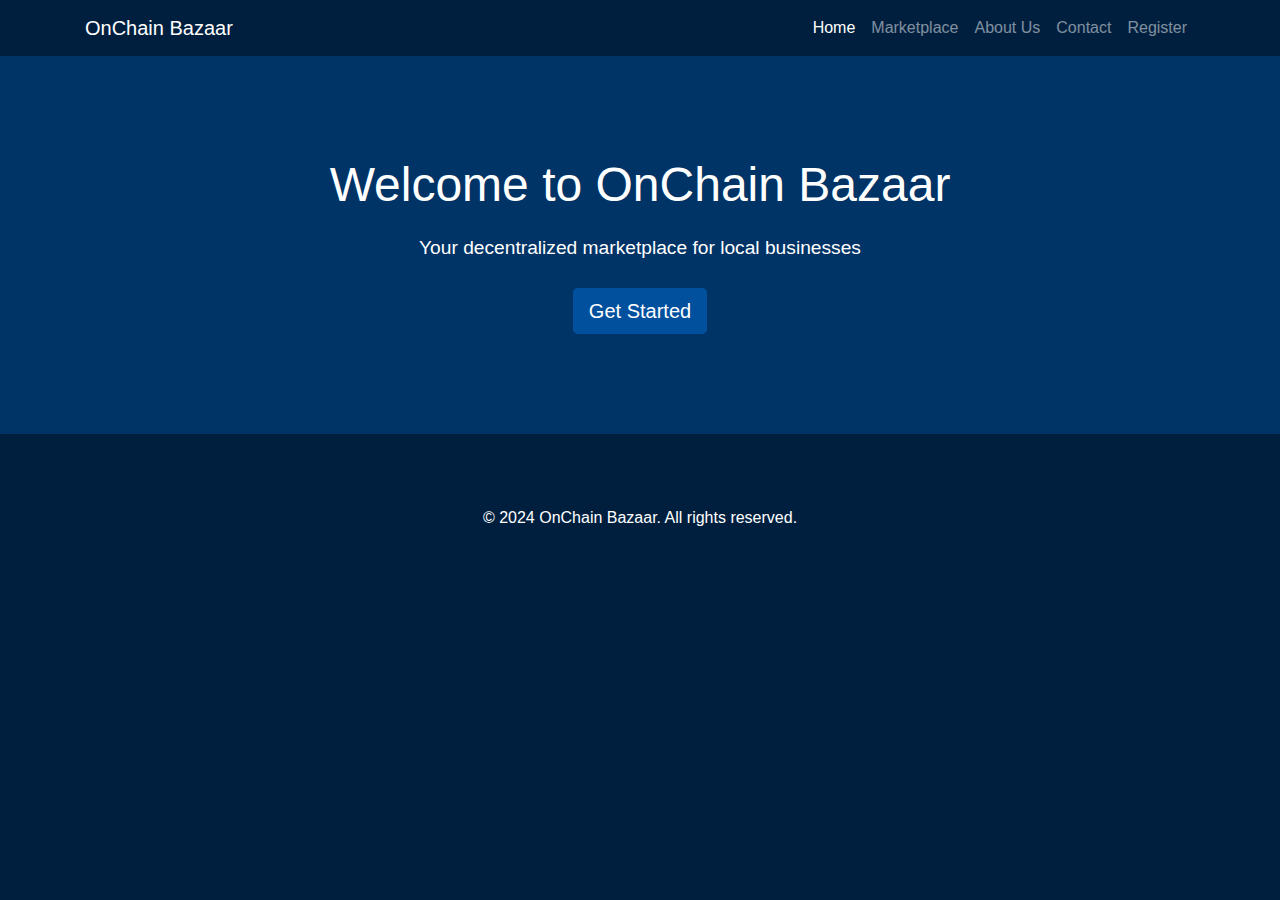
<file: index.html>
<!DOCTYPE html>
<html lang="en">

<head>
    <meta charset="UTF-8">
    <meta name="viewport" content="width=device-width, initial-scale=1.0">
    <title>OnChain Bazaar</title>
    <link rel="stylesheet" href="https://stackpath.bootstrapcdn.com/bootstrap/4.5.2/css/bootstrap.min.css">
    <link rel="stylesheet" href="styles.css">
    <style>
     
    </style>
</head>

<body>
    <nav class="navbar navbar-expand-lg navbar-dark">
        <div class="container">
            <a class="navbar-brand" href="#">OnChain Bazaar</a>
            <button class="navbar-toggler" type="button" data-toggle="collapse" data-target="#navbarNav"
                aria-controls="navbarNav" aria-expanded="false" aria-label="Toggle navigation">
                <span class="navbar-toggler-icon"></span>
            </button>
            <div class="collapse navbar-collapse" id="navbarNav">
                <ul class="navbar-nav ml-auto">
                    <li class="nav-item active">
                        <a class="nav-link" href="#">Home</a>
                    </li>
                    
                    <li class="nav-item">
                        <a class="nav-link" href="market.html">Marketplace</a>
                    </li>
                    <li class="nav-item">
                        <a class="nav-link" href="about.html">About Us</a>
                    </li>
                    <li class="nav-item">
                        <a class="nav-link" href="#">Contact</a>
                    </li>
                    <li class="nav-item">
                        <a class="nav-link" href="reg.html">Register</a>
                    </li>
                </ul>
            </div>
        </div>
    </nav>

    <div class="hero">
        <div class="container">
            <h1>Welcome to OnChain Bazaar</h1>
            <p>Your decentralized marketplace for local businesses</p>
            <a href="#" class="btn btn-primary btn-lg">Get Started</a>
        </div>
    </div>

    
    <footer class="text-center text-lg-start mt-5">
        <div class="container p-4">
            <p>&copy; 2024 OnChain Bazaar. All rights reserved.</p>
        </div>
    </footer>

    <script src="https://code.jquery.com/jquery-3.5.1.slim.min.js"></script>
    <script src="https://cdn.jsdelivr.net/npm/@popperjs/core@2.9.2/dist/umd/popper.min.js"></script>
    <script src="https://stackpath.bootstrapcdn.com/bootstrap/4.5.2/js/bootstrap.min.js"></script>
</body>

</html>
</file>
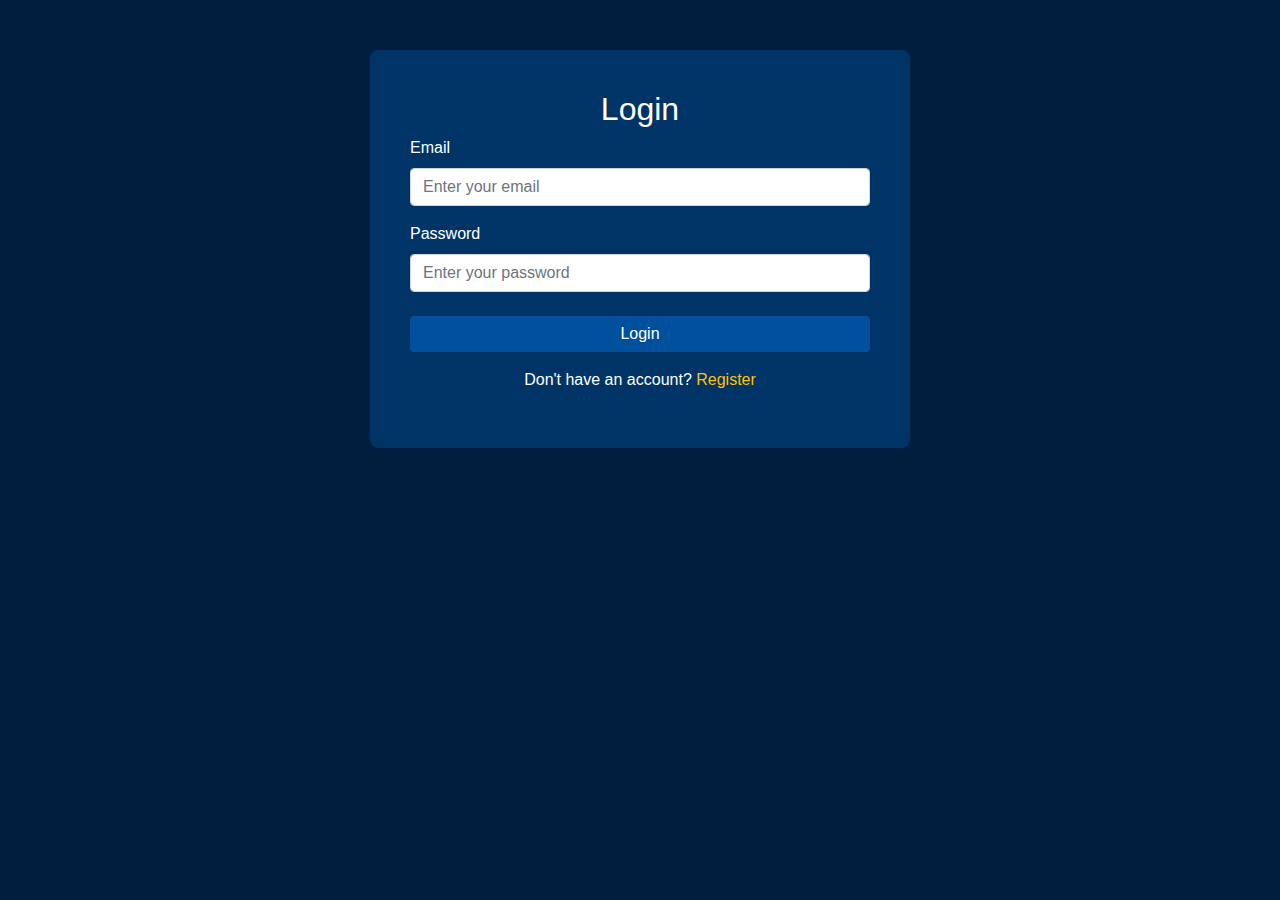
<file: login.html>
<!DOCTYPE html>
<html lang="en">

<head>
    <meta charset="UTF-8">
    <meta name="viewport" content="width=device-width, initial-scale=1.0">
    <title>Login - OnChain Bazaar</title>
    <link rel="stylesheet" href="https://stackpath.bootstrapcdn.com/bootstrap/4.5.2/css/bootstrap.min.css">
    <style>
        body {
            background-color: #001f3f;
            color: #ffffff;
        }

        .login-form {
            background-color: #003366;
            padding: 40px;
            border-radius: 8px;
            margin-top: 50px;
        }

        .btn-primary {
            border: none;
            background-color: #00509e;
        }

        .btn-primary:hover {
            background-color: #002a5e;
        }
    </style>
</head>

<body>

    <div class="container">
        <div class="row justify-content-center">
            <div class="col-md-6">
                <div class="login-form">
                    <h2 class="text-center">Login</h2>
                    <form id="loginForm" onsubmit="return validateLoginForm()">
                        <div class="form-group">
                            <label for="email">Email</label>
                            <input type="email" class="form-control" id="email" placeholder="Enter your email" required>
                        </div>
                        <div class="form-group">
                            <label for="password">Password</label>
                            <input type="password" class="form-control" id="password" placeholder="Enter your password" required>
                        </div>
                        <button type="submit" class="btn btn-primary btn-block mt-4">Login</button>
                    </form>
                    <p class="text-center mt-3">Don't have an account? <a href="reg.html" class="text-warning">Register</a></p>
                </div>
            </div>
        </div>
    </div>

    <script>
        function validateLoginForm() {
            var email = document.getElementById("email").value;
            var password = document.getElementById("password").value;

            if (email === "" || password === "") {
                alert("Please fill out all fields.");
                return false;
            }

           
            return true;
        }
    </script>

</body>

</html>
</file>
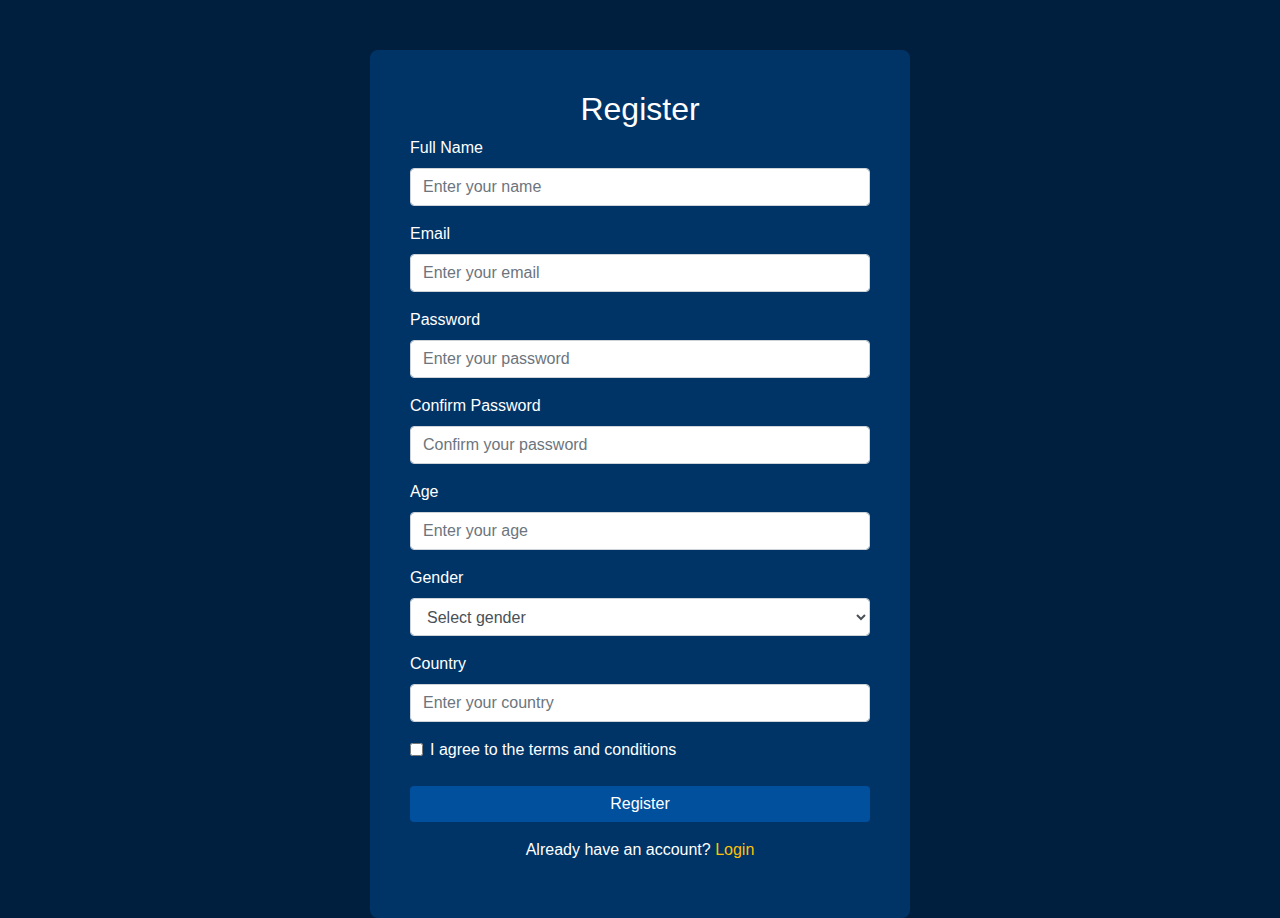
<file: reg.html>
<!DOCTYPE html>
<html lang="en">

<head>
    <meta charset="UTF-8">
    <meta name="viewport" content="width=device-width, initial-scale=1.0">
    <title>Register - OnChain Bazaar</title>
    <link rel="stylesheet" href="https://stackpath.bootstrapcdn.com/bootstrap/4.5.2/css/bootstrap.min.css">
    <style>
        body {
            background-color: #001f3f;
            color: #ffffff;
        }

        .register-form {
            background-color: #003366;
            padding: 40px;
            border-radius: 8px;
            margin-top: 50px;
        }

        .btn-primary {
            border: none;
            background-color: #00509e;
        }

        .btn-primary:hover {
            background-color: #002a5e;
        }
    </style>
</head>

<body>

    <div class="container">
        <div class="row justify-content-center">
            <div class="col-md-6">
                <div class="register-form">
                    <h2 class="text-center">Register</h2>
                    <form id="registerForm" onsubmit="return validateRegisterForm()">
                        <div class="form-group">
                            <label for="name">Full Name</label>
                            <input type="text" class="form-control" id="name" placeholder="Enter your name" required>
                        </div>
                        <div class="form-group">
                            <label for="email">Email</label>
                            <input type="email" class="form-control" id="email" placeholder="Enter your email" required>
                        </div>
                        <div class="form-group">
                            <label for="password">Password</label>
                            <input type="password" class="form-control" id="password" placeholder="Enter your password" required>
                        </div>
                        <div class="form-group">
                            <label for="confirmPassword">Confirm Password</label>
                            <input type="password" class="form-control" id="confirmPassword" placeholder="Confirm your password" required>
                        </div>
                        <div class="form-group">
                            <label for="age">Age</label>
                            <input type="number" class="form-control" id="age" placeholder="Enter your age" required>
                        </div>
                        <div class="form-group">
                            <label for="gender">Gender</label>
                            <select class="form-control" id="gender" required>
                                <option value="">Select gender</option>
                                <option value="Male">Male</option>
                                <option value="Female">Female</option>
                                <option value="Other">Other</option>
                            </select>
                        </div>
                        <div class="form-group">
                            <label for="country">Country</label>
                            <input type="text" class="form-control" id="country" placeholder="Enter your country" required>
                        </div>
                        <div class="form-check">
                            <input type="checkbox" class="form-check-input" id="terms" required>
                            <label class="form-check-label" for="terms">I agree to the terms and conditions</label>
                        </div>
                        <button type="submit" class="btn btn-primary btn-block mt-4">Register</button>
                    </form>
                    <p class="text-center mt-3">Already have an account? <a href="login.html" class="text-warning">Login</a></p>
                </div>
            </div>
        </div>
    </div>

    <script>
        function validateRegisterForm() {
            var password = document.getElementById("password").value;
            var confirmPassword = document.getElementById("confirmPassword").value;
            if (password !== confirmPassword) {
                alert("Passwords do not match!");
                return false;
            }
            return true;
        }
    </script>

</body>

</html>
</file>
<file: styles.css>
body {
    font-family: Arial, sans-serif;
    background-color: #001f3f; 
    color: #ffffff; 
}

.navbar {
    background-color: #001f3f; 
}

.hero {
    background-color: #003366; 
    padding: 100px 0;
    text-align: center;
}

.hero h1 {
    font-size: 3rem;
    margin-bottom: 20px;
}

.hero p {
    font-size: 1.2rem;
}



.about-section {
    background-color: #003366;
    padding: 50px 0;
    border-radius: 8px;
}

.about-section h1 {
    font-size: 3rem;
    margin-bottom: 20px;
}

.about-section p {
    font-size: 1.2rem;
}

.about-card {
    background-color: #002a5e;
    padding: 30px;
    border-radius: 8px;
    margin-top: 30px;
}


.product-card {
    background-color: #003366;
    border-radius: 8px;
    padding: 20px;
    margin-bottom: 20px;
}

.product-card img {
    width: 100%;
    height: auto;
    border-radius: 8px;
}

.price {
    font-size: 1.5rem;
    color: #ffc107; 
}

.btn-primary, .btn-success {
    margin-top: 10px;
    border: none;
}

.btn-primary:hover, .btn-success:hover {
    background-color: #00509e; 
}

.map-container {
    height: 300px;
    background-color: #001f3f; 
    border-radius: 8px;
}

.btn-primary {
    background-color: #00509e; 
    border: none;
}

.btn-primary:hover {
    background-color: #003366; 
}

footer {
    background-color: #001f3f; 
}
.login-form {
    background-color: #003366;
    padding: 40px;
    border-radius: 8px;
    margin-top: 50px;
}


.register-form {
    background-color: #003366;
    padding: 40px;
    border-radius: 8px;
    margin-top: 50px;
}

.btn-primary {
    border: none;
    background-color: #00509e;
}
</file>
